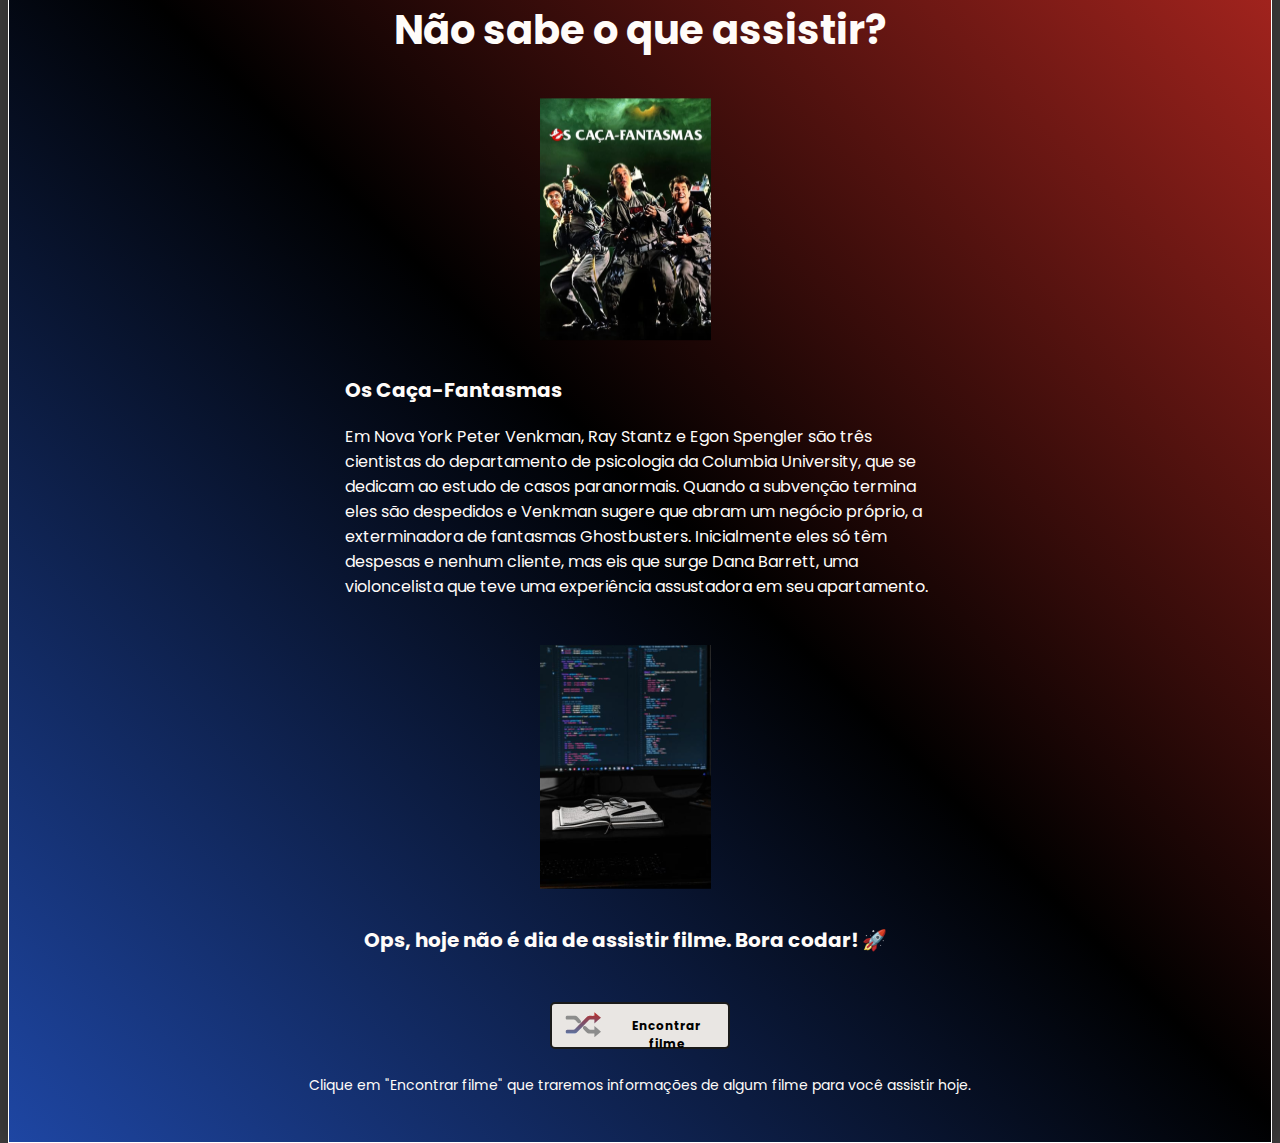
<file: index.html>
<!DOCTYPE html>
<html lang="en">
  <head>
    <meta charset="UTF-8" />
    <meta name="viewport" content="width=device-width, initial-scale=1.0" />
    <meta name="author" content="Cristiano Franca" />
    <meta name="robots" content="index, follow" />
    <meta name="description" content="ache um filme" />
    <title>RocketFlix</title>
    <link rel="stylesheet" href="style.css" />
    <link rel="preconnect" href="https://fonts.googleapis.com" />
    <link rel="preconnect" href="https://fonts.gstatic.com" crossorigin />
    <link
      href="https://fonts.googleapis.com/css2?family=Poppins:wght@300;400;500&display=swap"
      rel="stylesheet"
    />
  </head>
  <body>
    <div id="container">
      <div id="titulo">
        <div class="logo">
          <img src="assets/shuffle.svg" alt="" />
        </div>
        <p class="paragrafo">Não sabe o que assistir?</p>
      </div>
      <div id="filme">
        <img src="assets/Poster.png" alt="" />
        <section>
          <h1>Os Caça-Fantasmas</h1>
          <p>
            Em Nova York Peter Venkman, Ray Stantz e Egon Spengler são três
            cientistas do departamento de psicologia da Columbia University, que
            se dedicam ao estudo de casos paranormais. Quando a subvenção
            termina eles são despedidos e Venkman sugere que abram um negócio
            próprio, a exterminadora de fantasmas Ghostbusters. Inicialmente
            eles só têm despesas e nenhum cliente, mas eis que surge Dana
            Barrett, uma violoncelista que teve uma experiência assustadora em
            seu apartamento.
          </p>
        </section>
      </div>
      <div id="filme1">
        <img src="assets/Poster (1).png" alt="" />
        <h2>Ops, hoje não é dia de assistir filme. Bora codar! 🚀</h2>
      </div>
      <button
        type="button"
        class="logo-button"
        title="logo"
        onclick="alternarFilmes()"
      >
        <img src="assets/shuffle 2.svg" alt="Logo" />
        <span>Encontrar filme</span>
      </button>
      <p class="paragrafo1">
        Clique em "Encontrar filme" que traremos informações de algum filme para
        você assistir hoje.
      </p>
    </div>
    <script src="javascript.js"></script>
  </body>
</html>
</file>
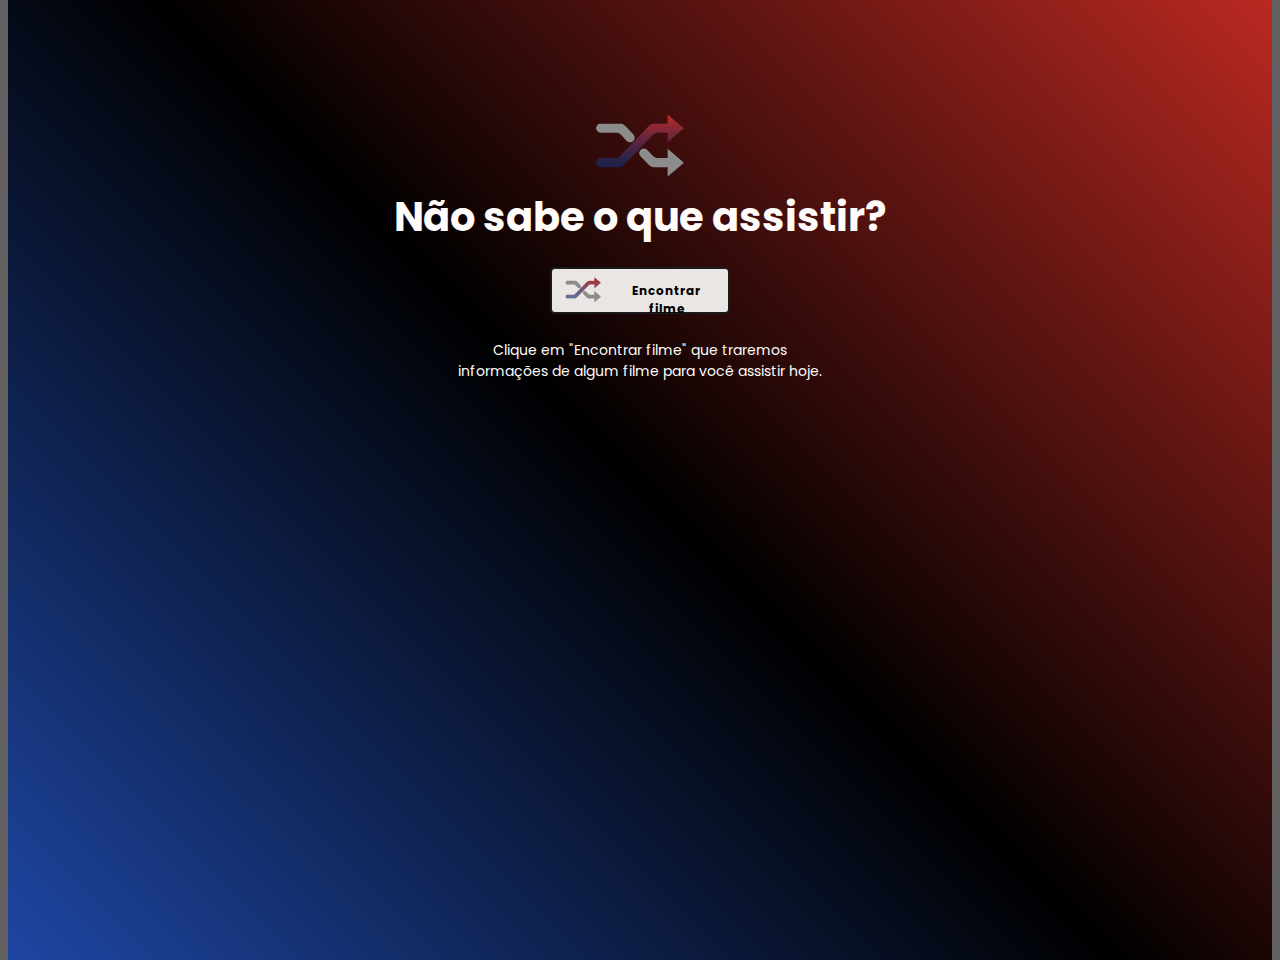
<file: index1.html>
<!DOCTYPE html>
<html lang="en">
  <head>
    <meta charset="UTF-8" />
    <meta name="viewport" content="width=device-width, initial-scale=1.0" />
    <meta name="author" content="Cristiano Franca" />
    <meta name="robots" content="index, follow" />
    <meta name="description" content="ache um filme" />
    <title>RocketFlix</title>
    <link rel="stylesheet" href="style1.css" />
    <link rel="preconnect" href="https://fonts.googleapis.com" />
    <link rel="preconnect" href="https://fonts.gstatic.com" crossorigin />
    <link
      href="https://fonts.googleapis.com/css2?family=Poppins:wght@300;400;500&display=swap"
      rel="stylesheet"
    />
  </head>
  <div id="container">
    <div id="titulo">
      <div class="logo">
        <img src="assets/shuffle.svg" alt="" />
      </div>
      <p class="paragrafo">Não sabe o que assistir?</p>
    </div>
    <a href="index1.html">
      <button type="button" class="logo-button" title="logo">
        <img src="assets/shuffle 2.svg" alt="Logo" />
        <span>Encontrar filme</span>
      </button>
    </a>
    <p class="paragrafo1">
      Clique em "Encontrar filme" que traremos informações de algum filme para
      você assistir hoje.
    </p>
  </div>
  <body></body>
</html>
</file>
<file: style.css>
body {
  display: flex;
  justify-content: center;
  align-items: center;
  height: 100vh;
  background-color: rgb(97, 95, 95);
}
#container {
  display: flex;
  flex-direction: column;
  align-items: center;
  width: 1440px;
  height: 940px;
  padding: 32px 0;
  background: linear-gradient(45deg, #1e46a3 0%, #000 48.96%, #c12a23 100%);
  box-shadow: 0px 0px 49px 33px #00000081;
}
#titulo {
  display: flex;
  flex-direction: column;
  justify-content: center;
  align-items: center;
  gap: 10.07px;
  width: 100%;
  height: 123px;
  margin-top: 126px;
}
#titulo .logo {
  position: flex;
  width: 87.244px;
  height: 62.93px;
}
.logo img {
  width: 87.244px;
  height: 62.93px;
  background-repeat: no-repeat;
}
#titulo .paragrafo {
  display: flex;
  color: #fffcf9;
  font-family: Poppins;
  font-size: 40px;
  font-style: normal;
  font-weight: 700;
  line-height: normal;
  justify-content: center;
  margin: 0;
  text-align: center;
}
button {
  display: flex;
  align-items: center;
  flex-direction: row;
  gap: 17px;
  justify-content: center;
  border-radius: 5px;
  border: 2px solid #1a1a1a;
  background: #e9e6e3;
  margin-top: 30px;
  width: 180.984px;
  height: 47px;
  flex-shrink: 0;
  cursor: pointer;
}
span {
  width: 98px;
  height: 17px;
  flex-shrink: 0;
  color: #000;
  font-family: Poppins;
  font-size: 12px;
  font-style: normal;
  font-weight: 700;
  line-height: normal;
}
p.paragrafo1 {
  color: #fffcf9;
  text-align: center;
  font-family: Poppins;
  font-size: 14px;
  font-style: normal;
  font-weight: 400;
  line-height: normal;
  margin-top: 26px;
  width: 100%;
  height: auto;
  text-align: center;
}
a {
  text-decoration: none;
}
#filme {
  max-width: 628px;
  height: 319px;
  margin-top: 30px;
  display: none;
}
#filme img {
  width: 171px;
  height: 243.773px;
  flex-shrink: 0;
  margin-top: 12.38px;
}
h1 {
  color: #fffcf9;
  font-family: Poppins;
  font-size: 20px;
  font-style: normal;
  font-weight: 700;
  line-height: normal;
  width: 100%;
  height: auto;
}
section p {
  color: #fffcf9;
  font-family: Poppins;
  font-size: 16px;
  font-style: normal;
  font-weight: 400;
  line-height: normal;
  margin-top: 19px;
}
section {
  margin-left: 34px;
  margin-top: 0;
}
#filme1 {
  margin-top: 30px;
  width: 592px;
  height: 243.773px;
  flex-shrink: 0;
  display: none;
  align-items: center;
  flex-direction: row;
  gap: 34px;
}
h2 {
  color: #fffcf9;
  font-family: Poppins;
  font-size: 20px;
  font-style: normal;
  font-weight: 700;
  line-height: normal;
  text-align: center;
  width: 100%;
  height: auto;
}
@media only screen and (max-width: 1439px) {
  #container {
    display: flex;
    border: 1px solid white;
    width: 100%;
    height: auto;
  }
  #filme,
  #filme1 {
    max-width: auto;
    height: auto;
    display: flex;
    flex-direction: column;
    align-items: center;
    justify-content: space-between;
    gap: 19.85px;
    padding-right: 30px;
  }
}
</file>
<file: style1.css>
body {
  display: flex;
  justify-content: center;
  align-items: center;
  height: 100vh;
  background-color: rgb(97, 95, 95);
}
#container {
  display: flex;
  flex-direction: column;
  align-items: center;
  width: 1440px;
  height: 940px;
  padding: 32px 0;
  background: linear-gradient(45deg, #1e46a3 0%, #000 48.96%, #c12a23 100%);
}
#titulo {
  display: flex;
  flex-direction: column;
  justify-content: center;
  align-items: center;
  gap: 10.07px;
  max-width: 533px;
  max-height: 123px;
  margin-top: 126px;
}
#titulo .logo {
  position: flex;
  width: 87.244px;
  height: 62.93px;
}
.logo img {
  width: 87.244px;
  height: 62.93px;
  background-repeat: no-repeat;
}
#titulo .paragrafo {
  display: flex;
  width: 533px;
  height: 50px;
  color: #fffcf9;
  font-family: Poppins;
  font-size: 40px;
  font-style: normal;
  font-weight: 700;
  line-height: normal;
  justify-content: center;
  margin: 0;
}
button {
  display: flex;
  align-items: center;
  flex-direction: row;
  gap: 17px;
  justify-content: center;
  border-radius: 5px;
  border: 2px solid #1a1a1a;
  background: #e9e6e3;
  margin-top: 30px;
  width: 180.984px;
  height: 47px;
  flex-shrink: 0;
  cursor: pointer;
}
span {
  width: 98px;
  height: 17px;
  flex-shrink: 0;
  color: #000;
  font-family: Poppins;
  font-size: 12px;
  font-style: normal;
  font-weight: 700;
  line-height: normal;
}
p.paragrafo1 {
  color: #fffcf9;
  text-align: center;
  font-family: Poppins;
  font-size: 14px;
  font-style: normal;
  font-weight: 400;
  line-height: normal;
  margin-top: 26px;
  width: 381px;
  height: 42px;
}
a {
  text-decoration: none;
}
</file>
